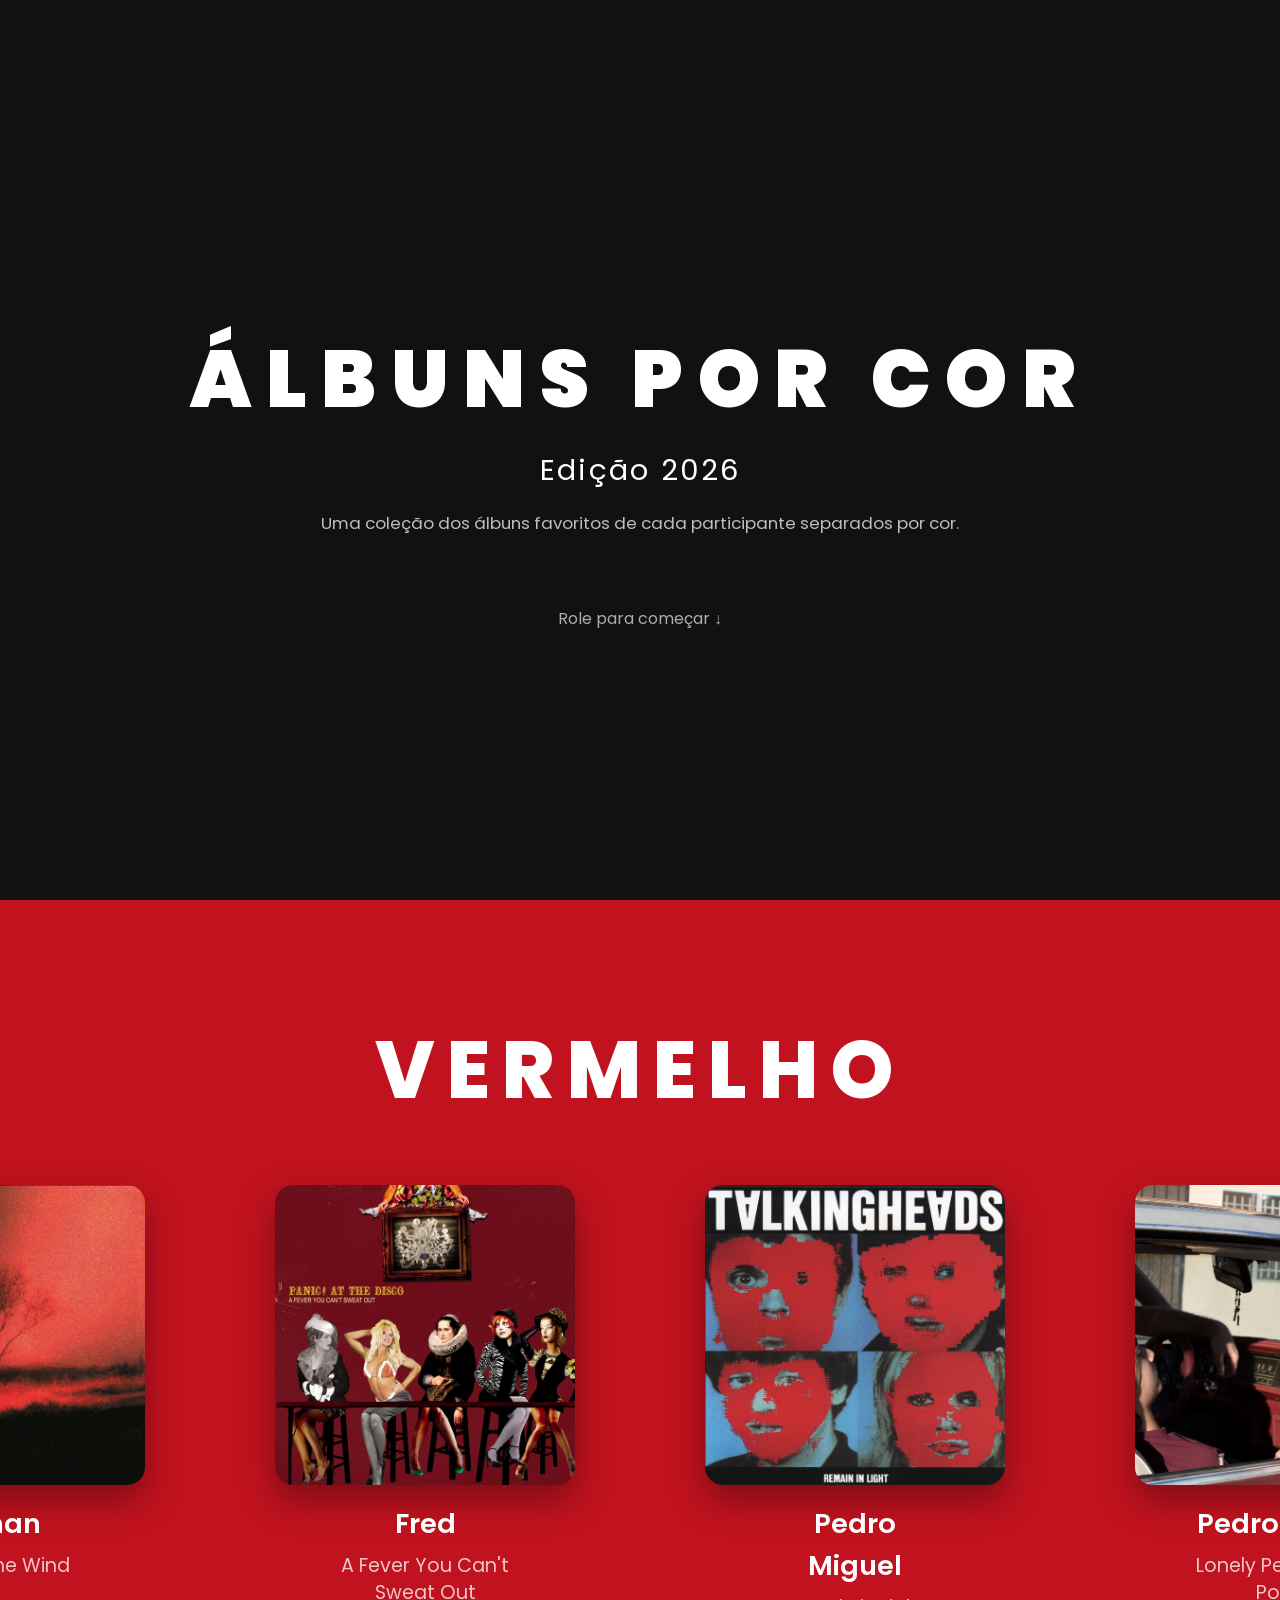
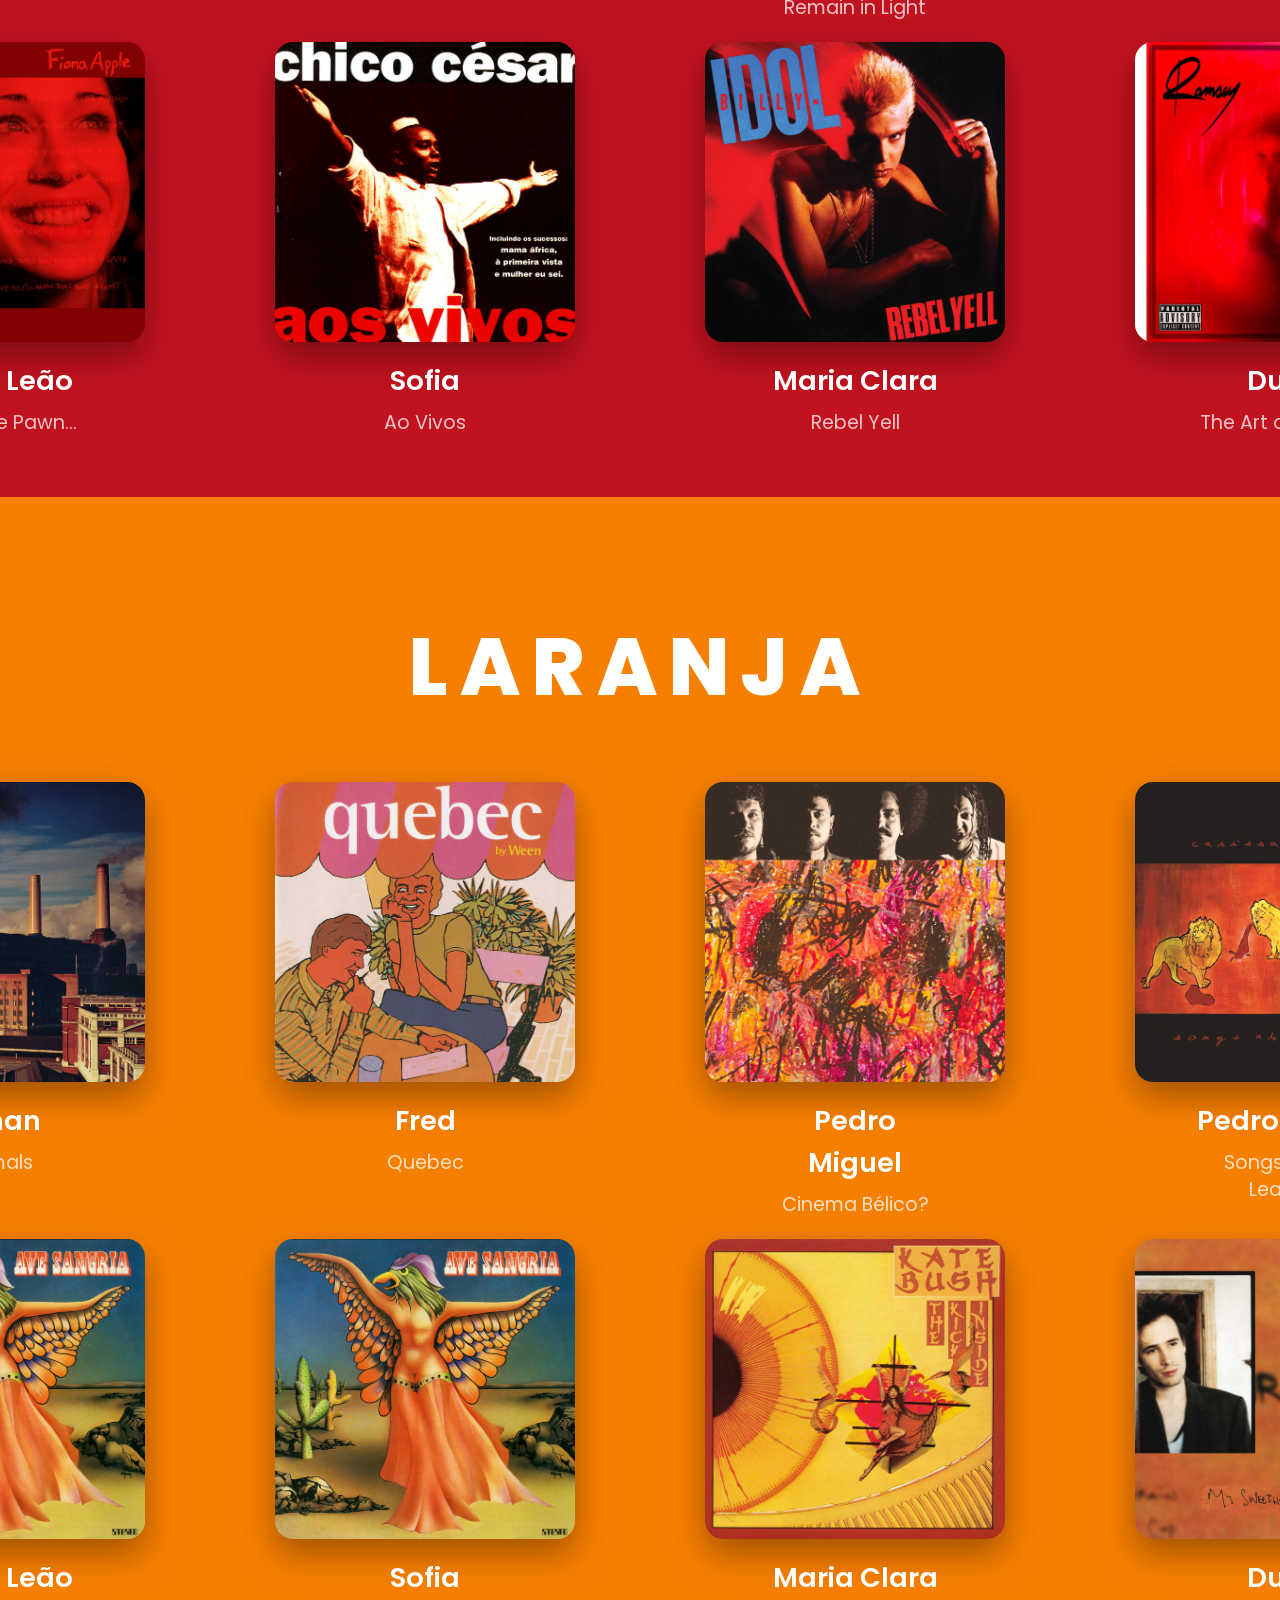
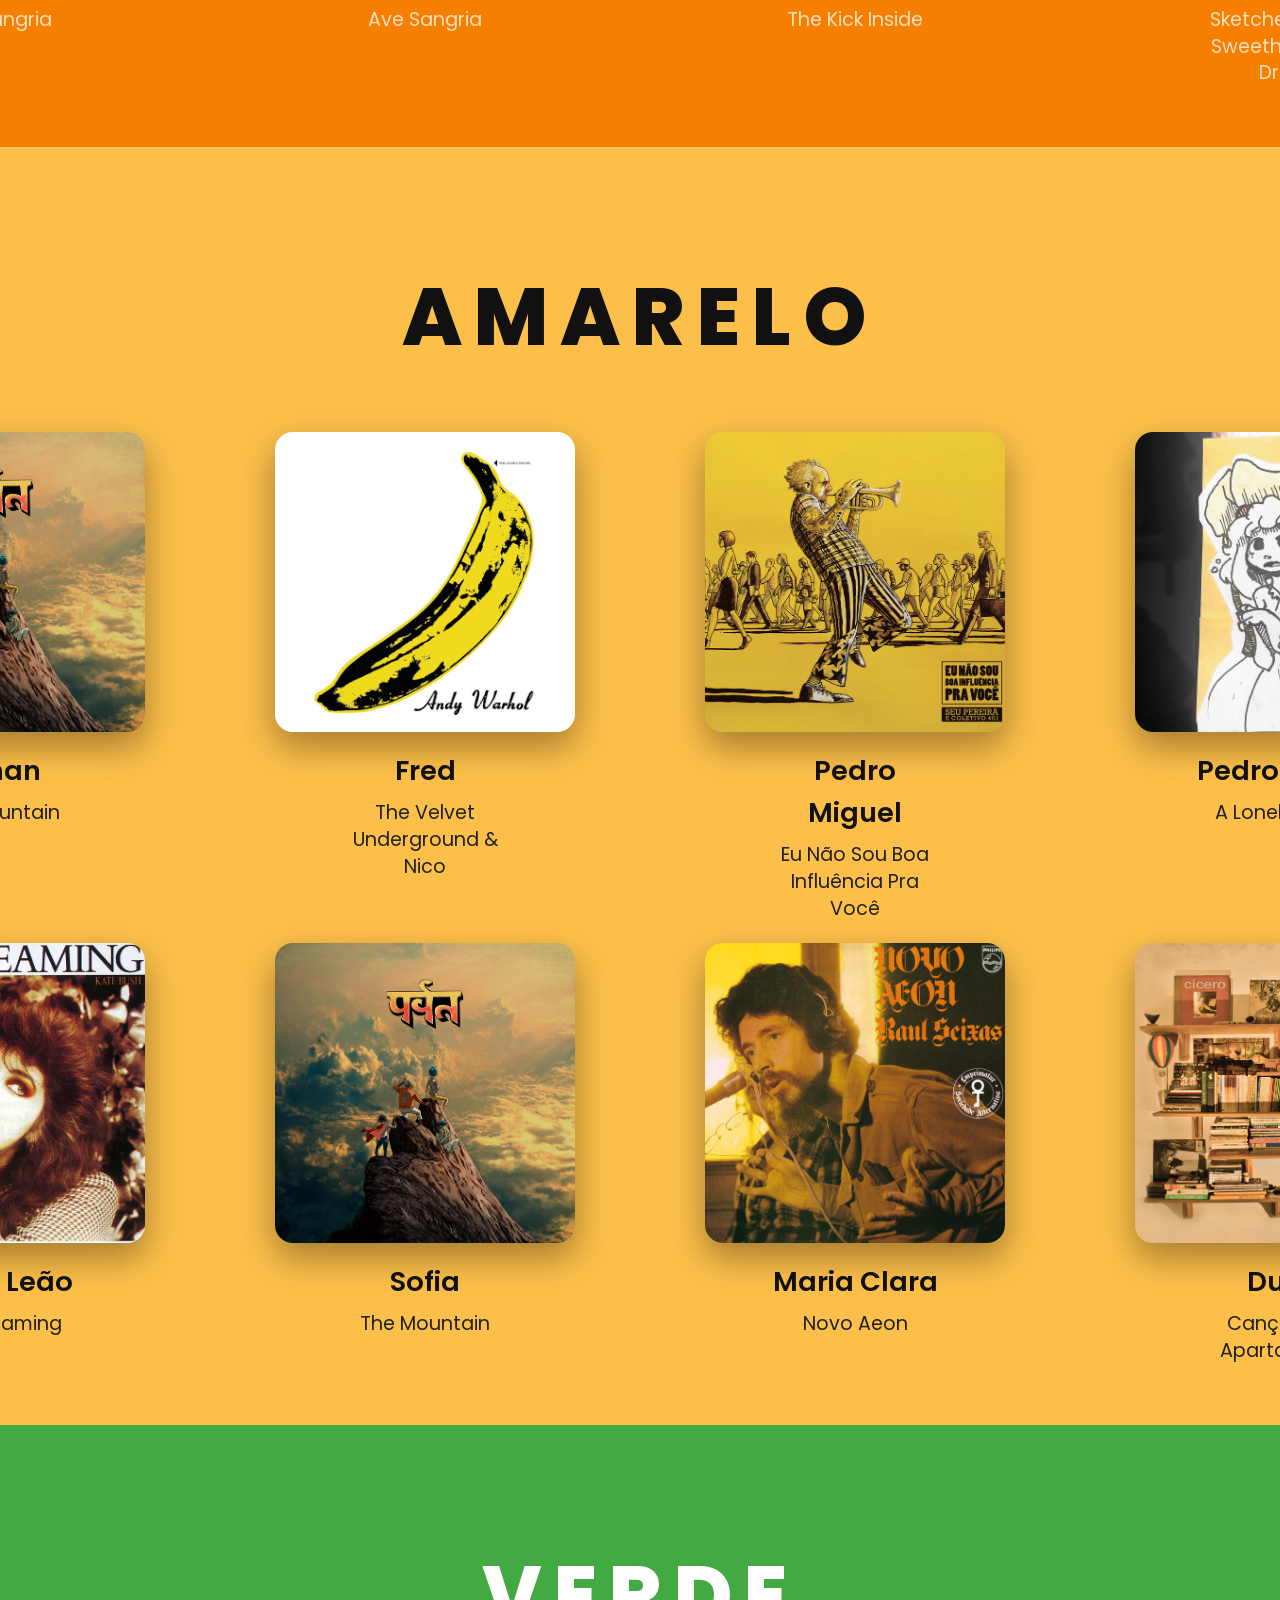
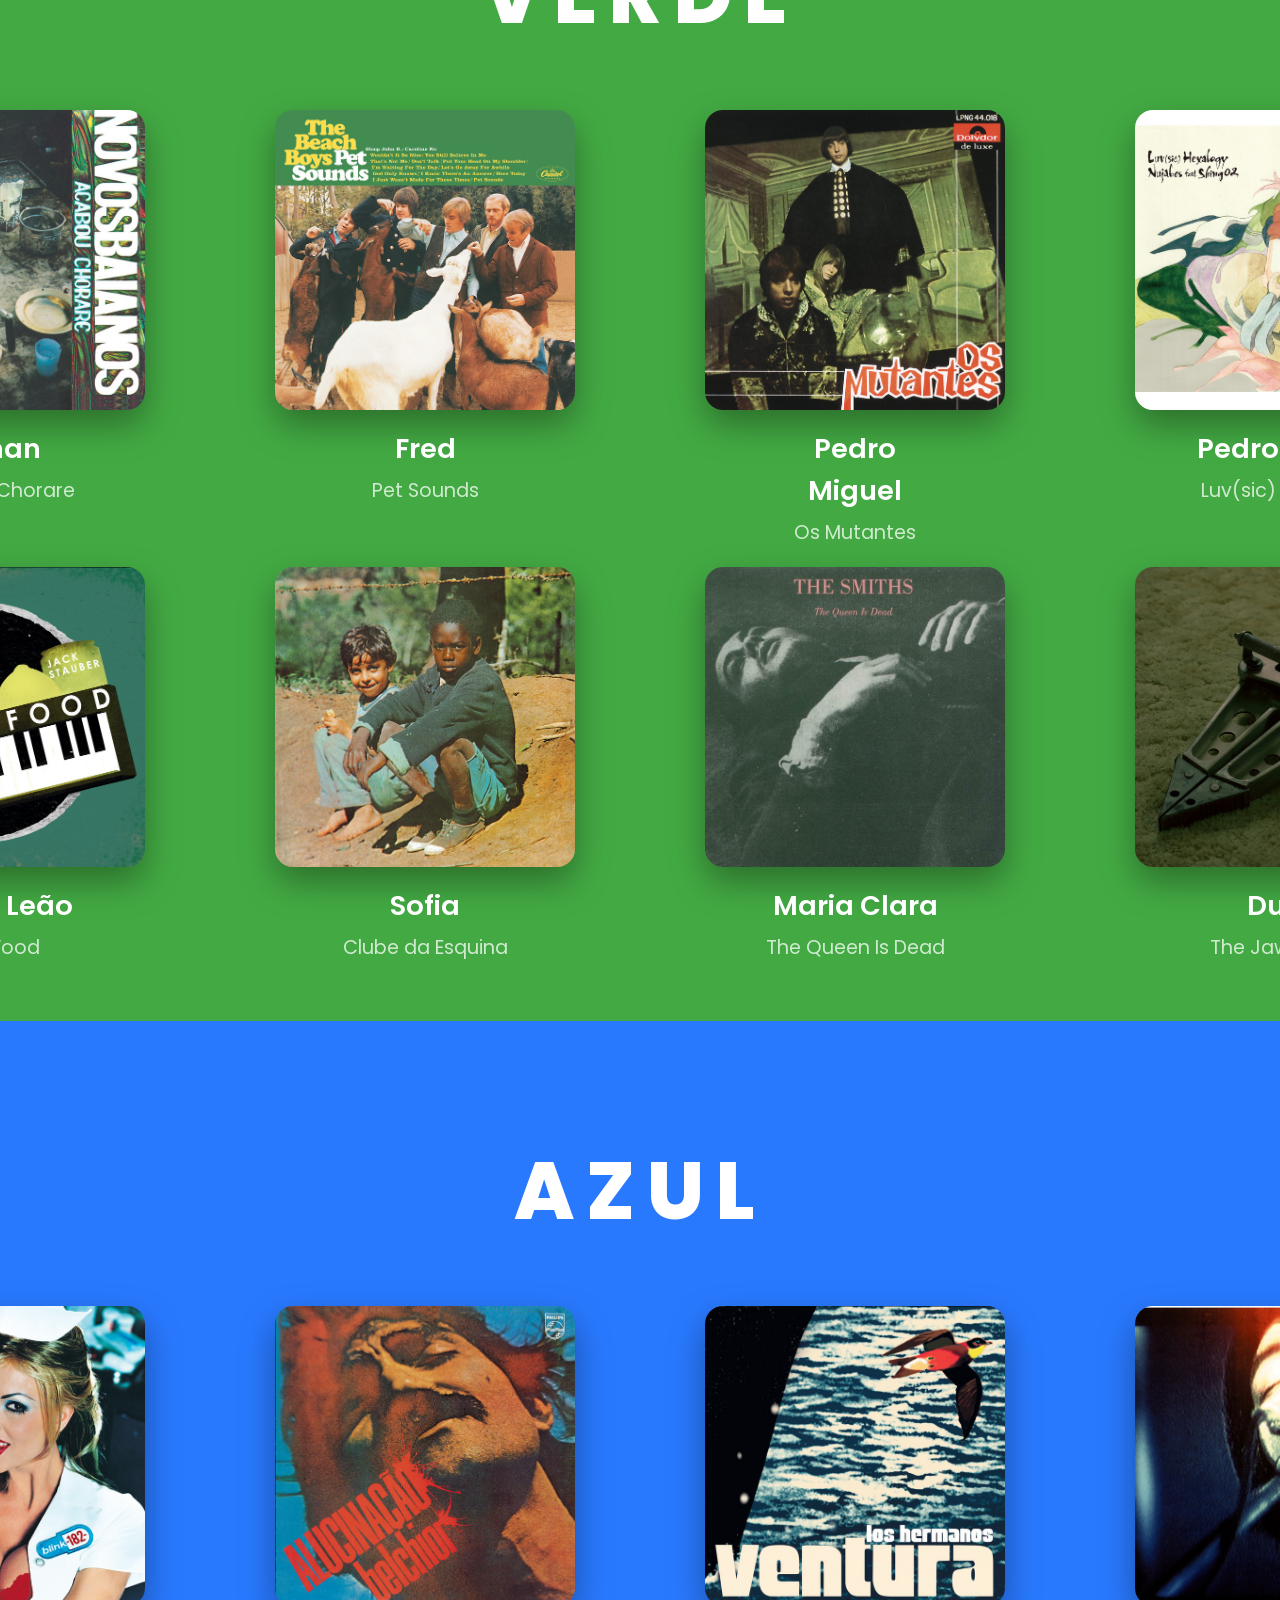
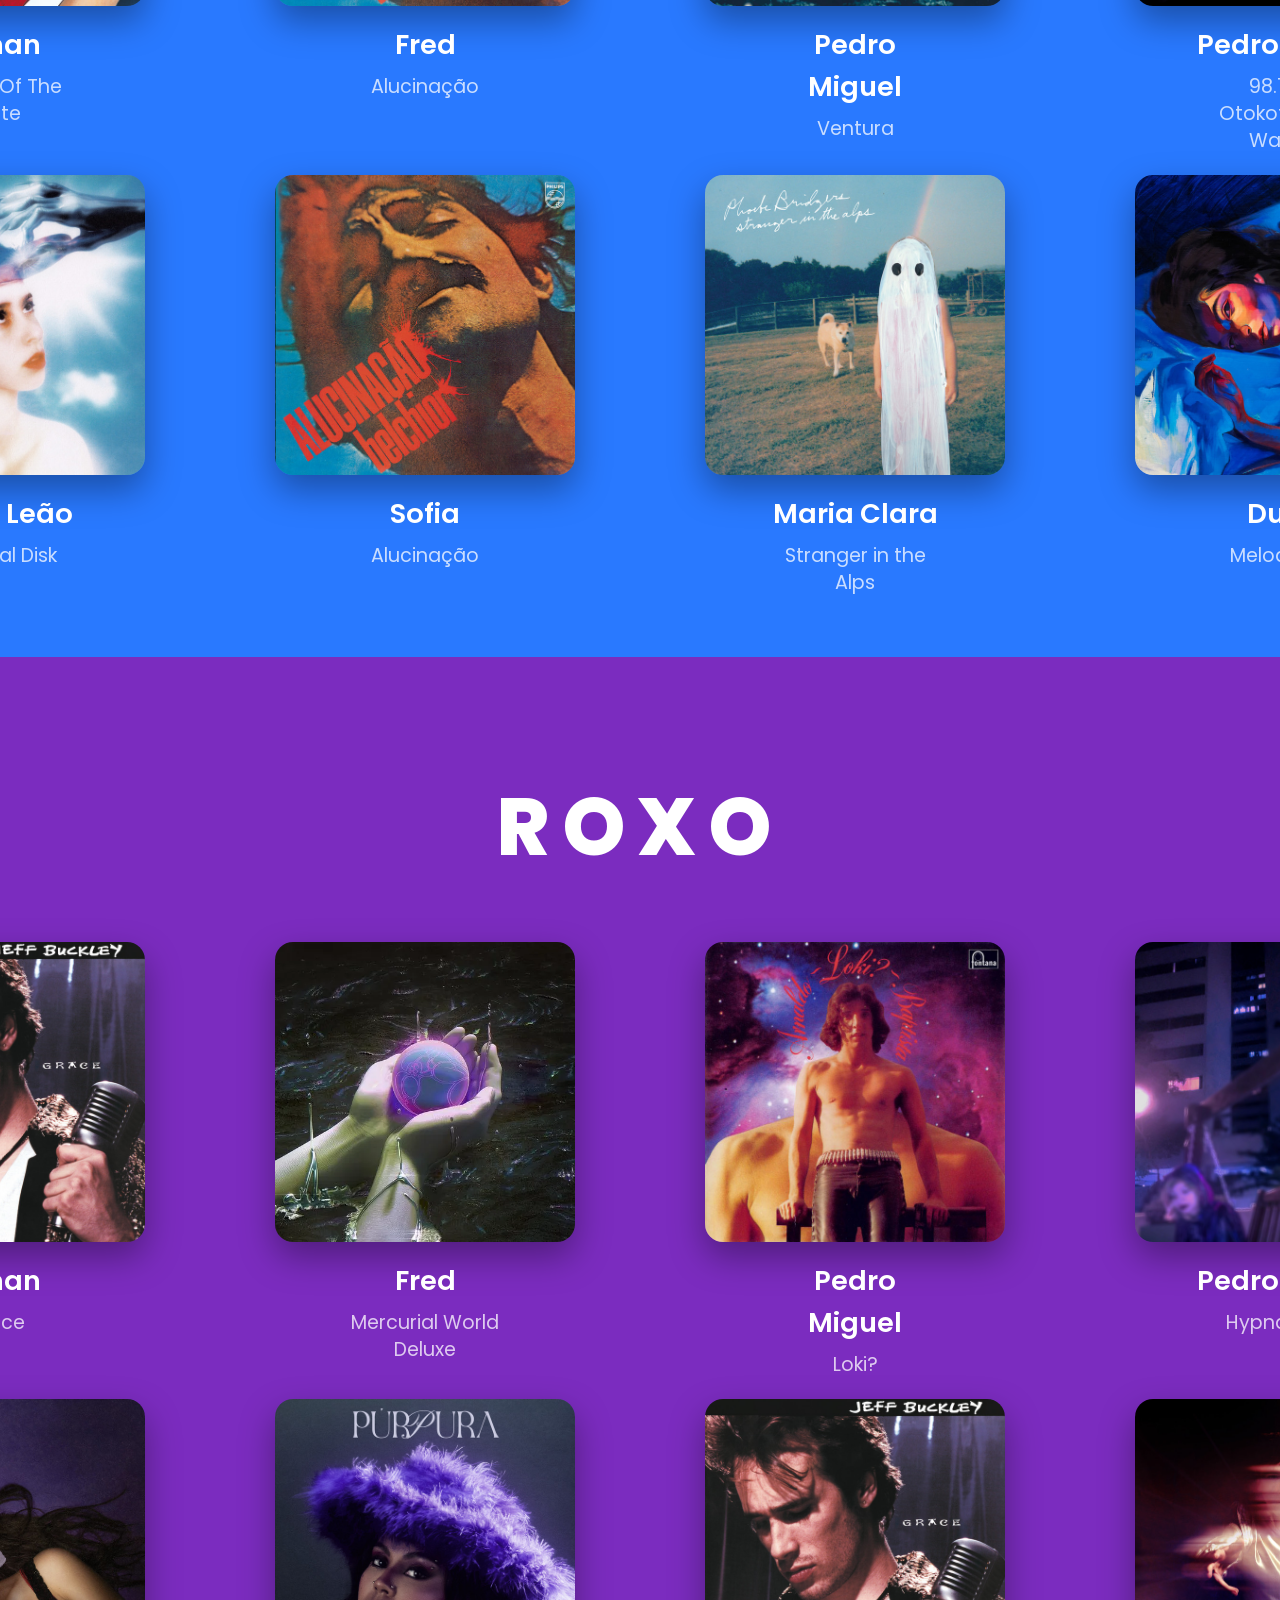
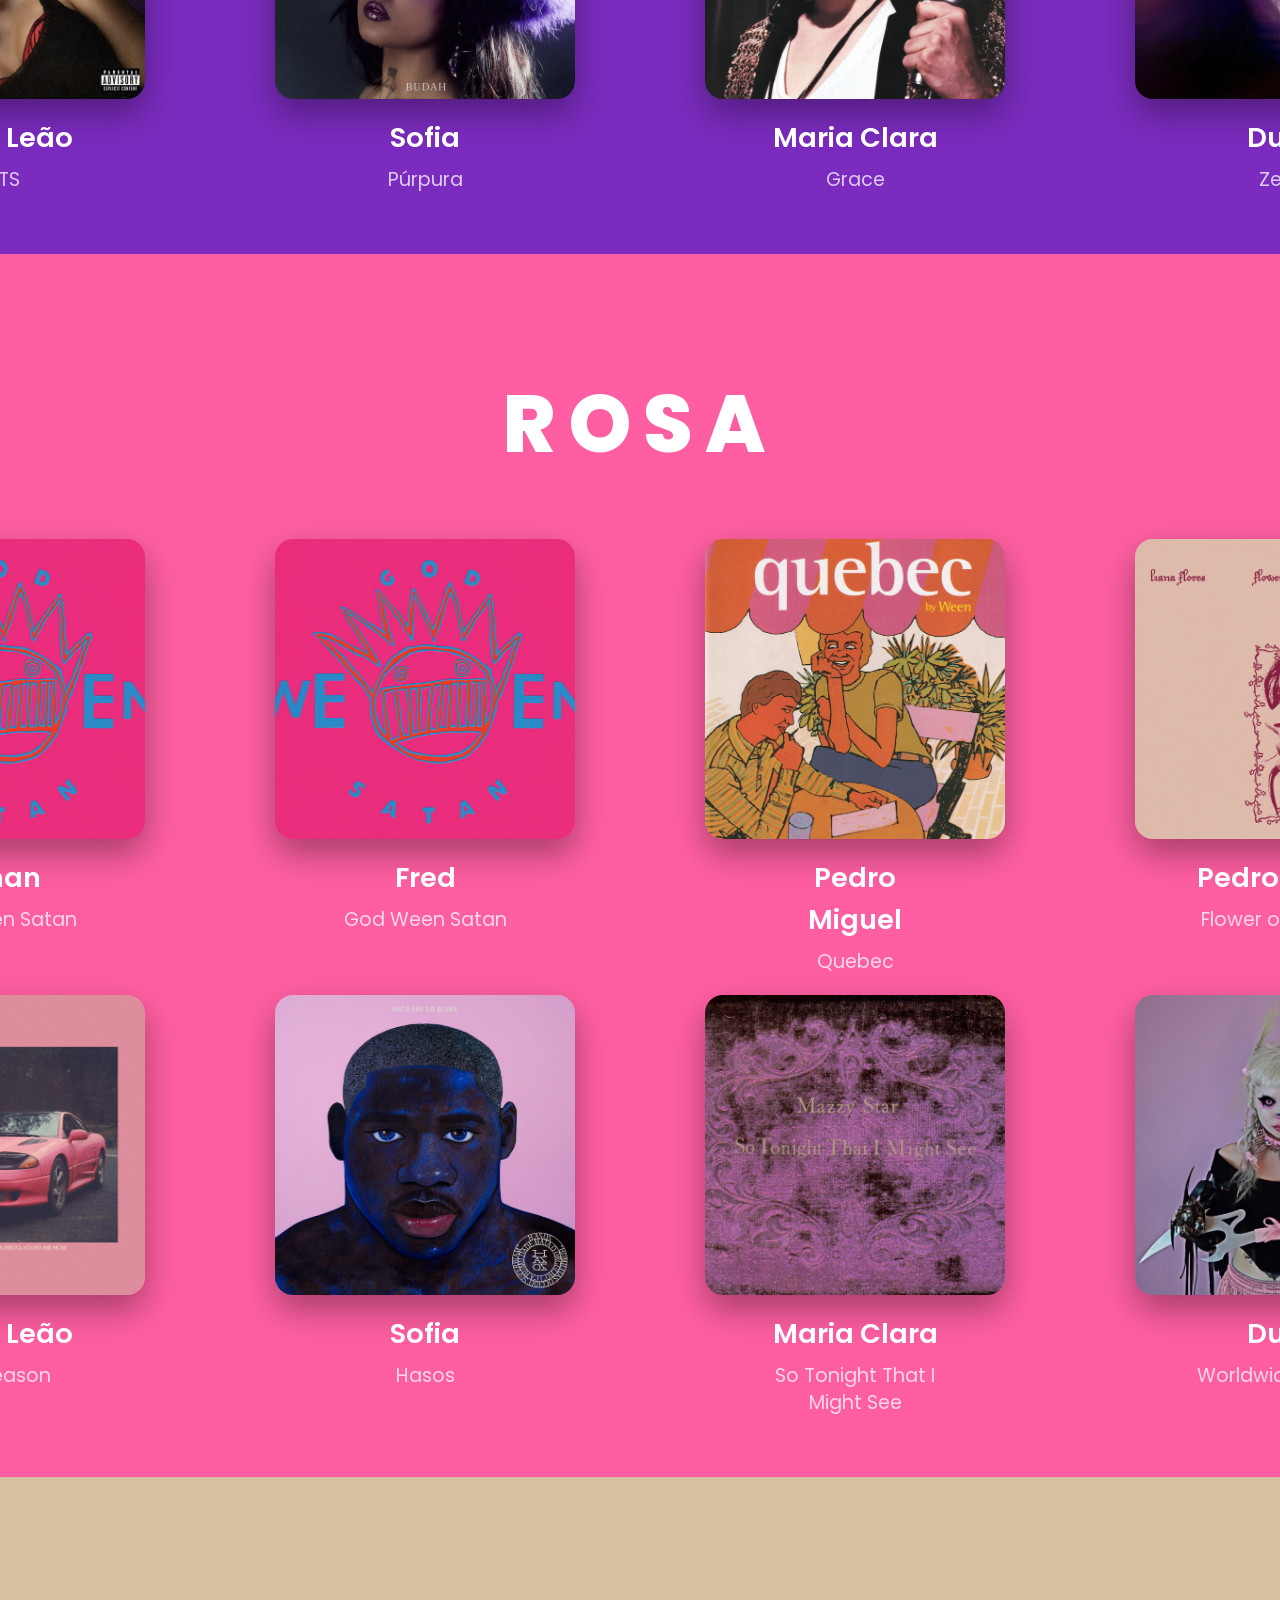
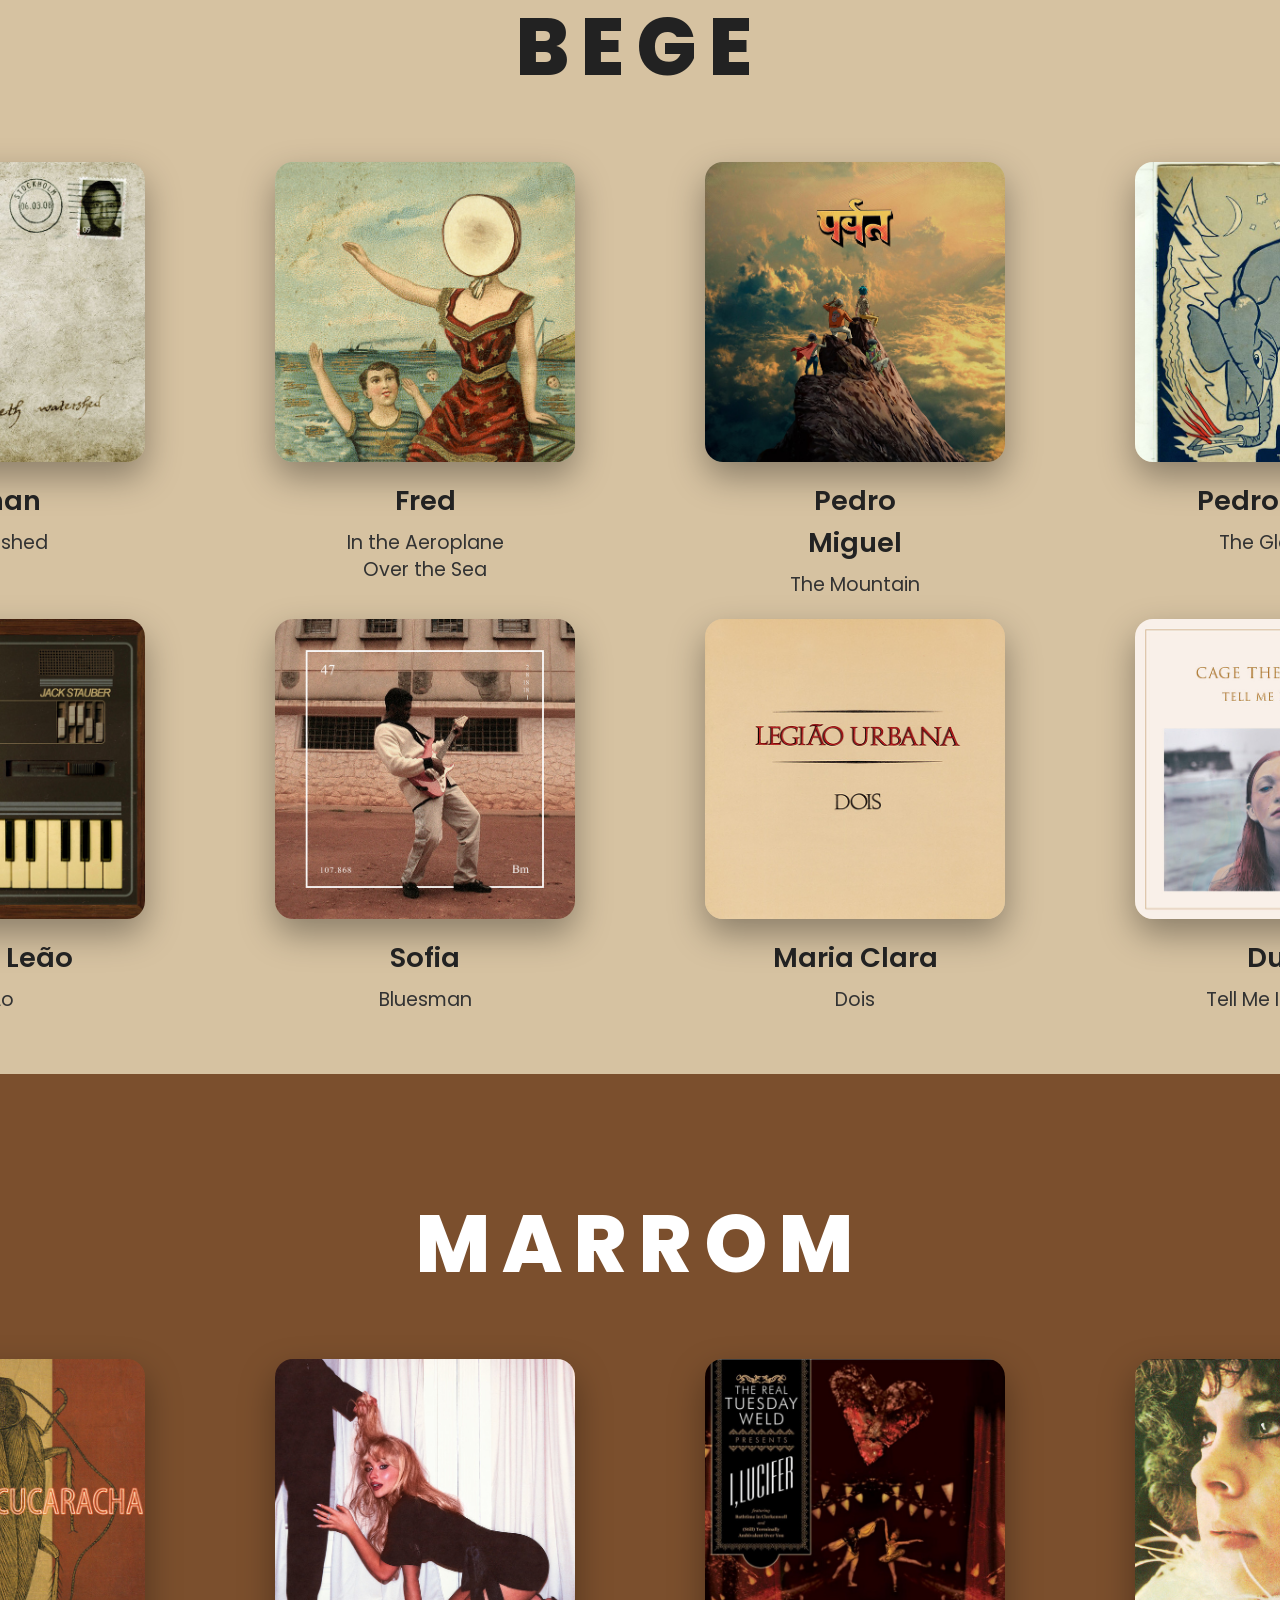
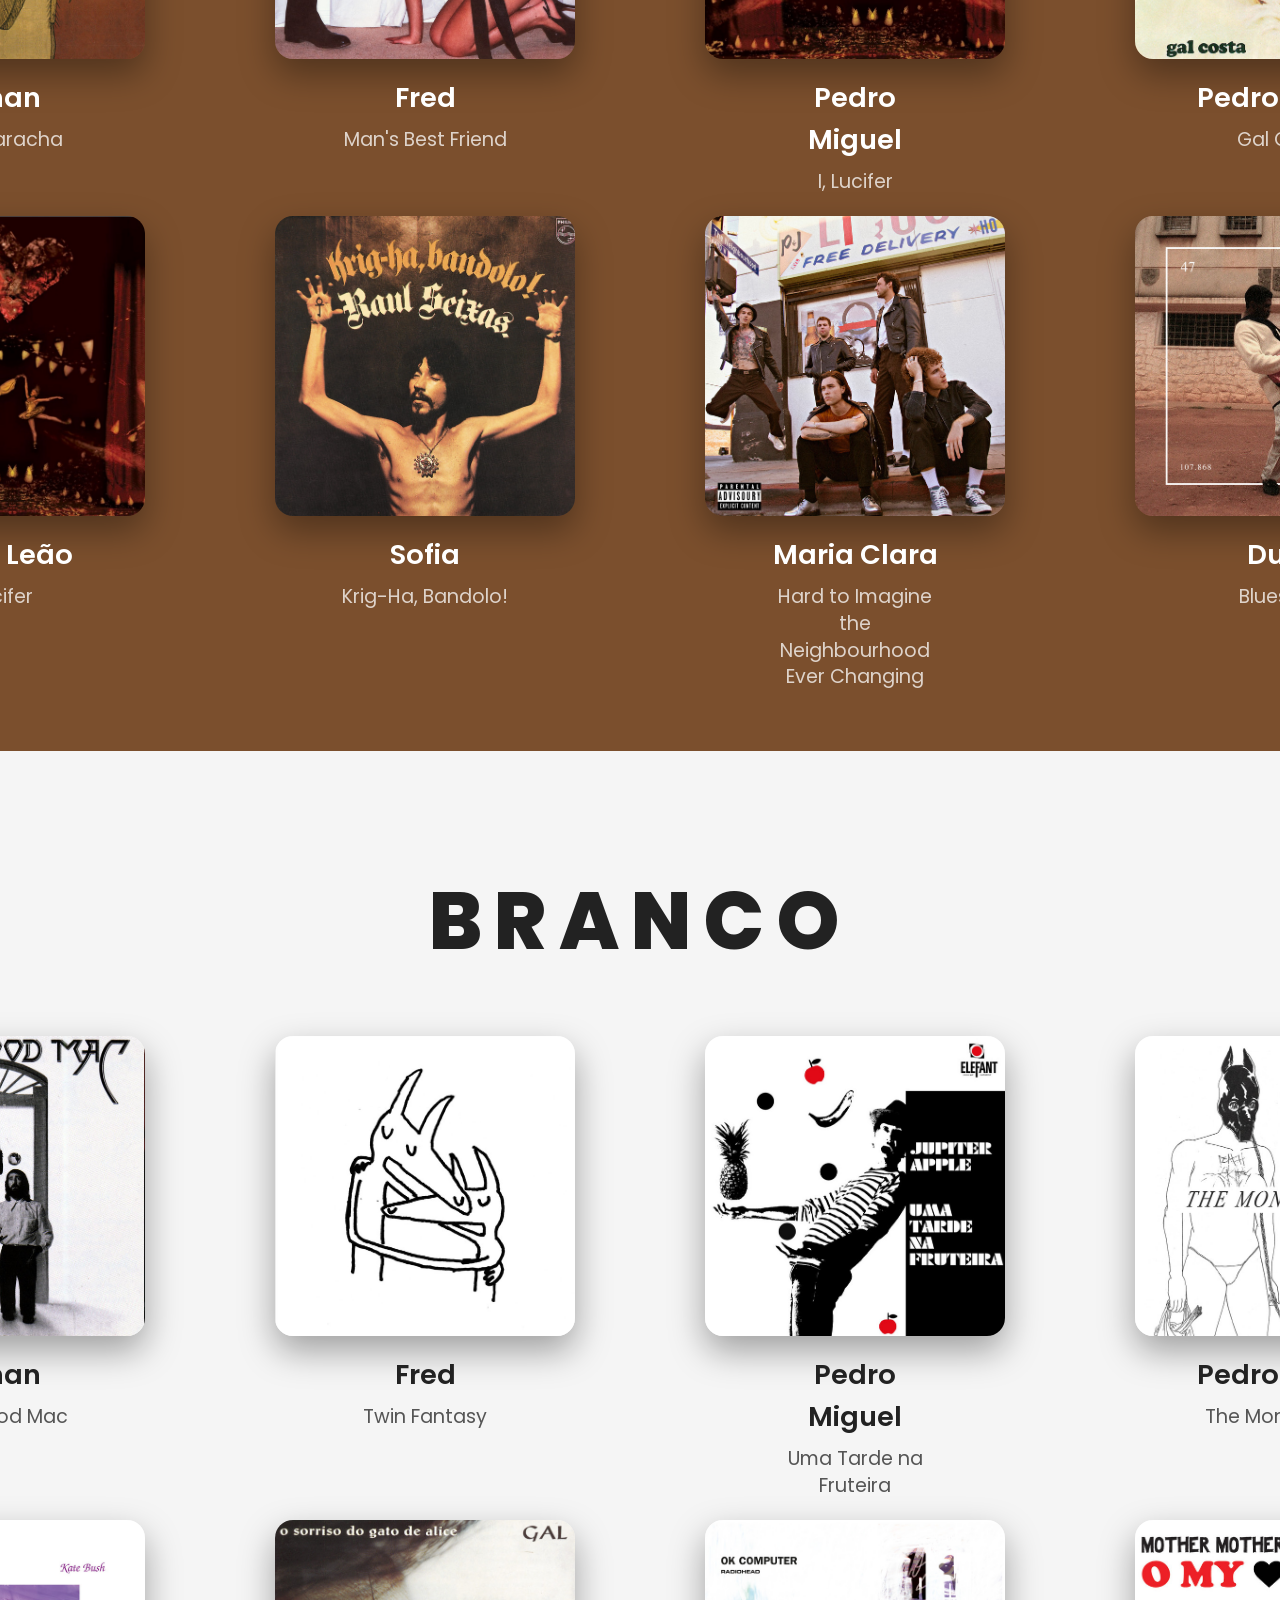
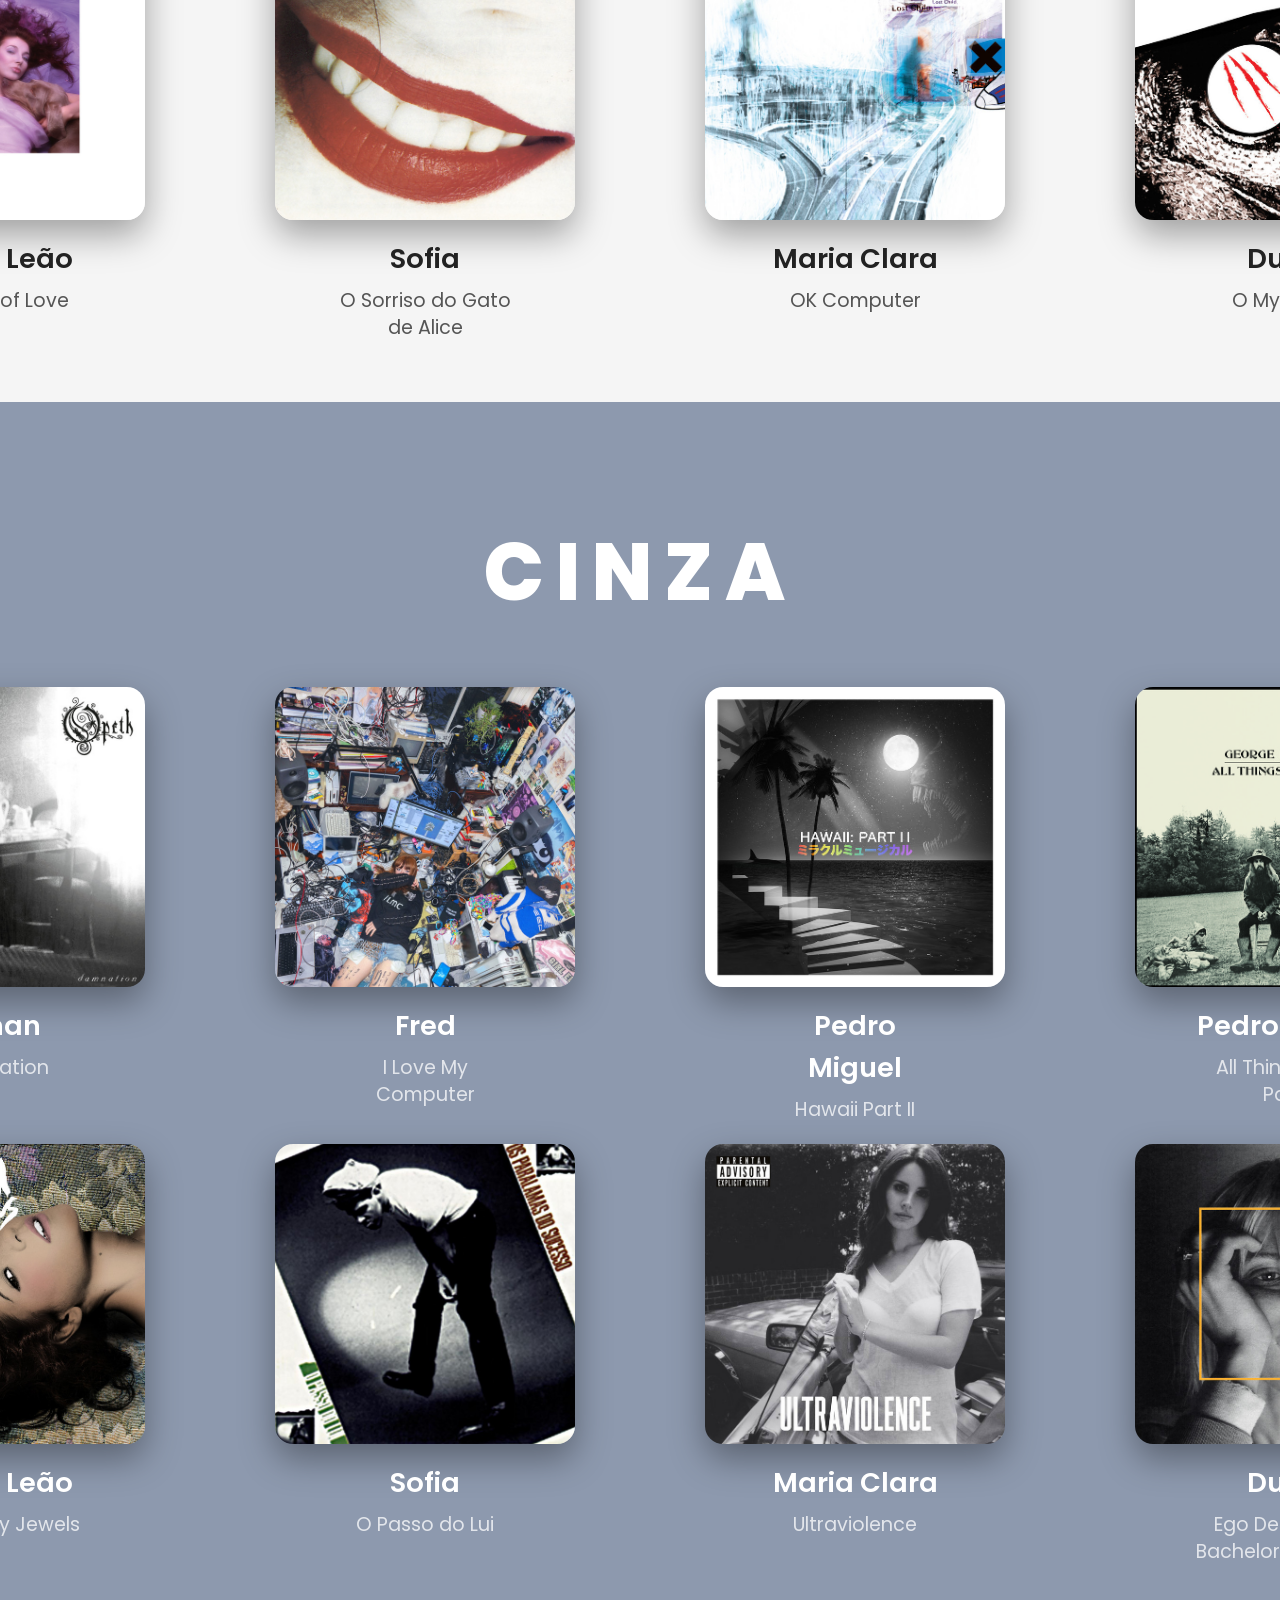
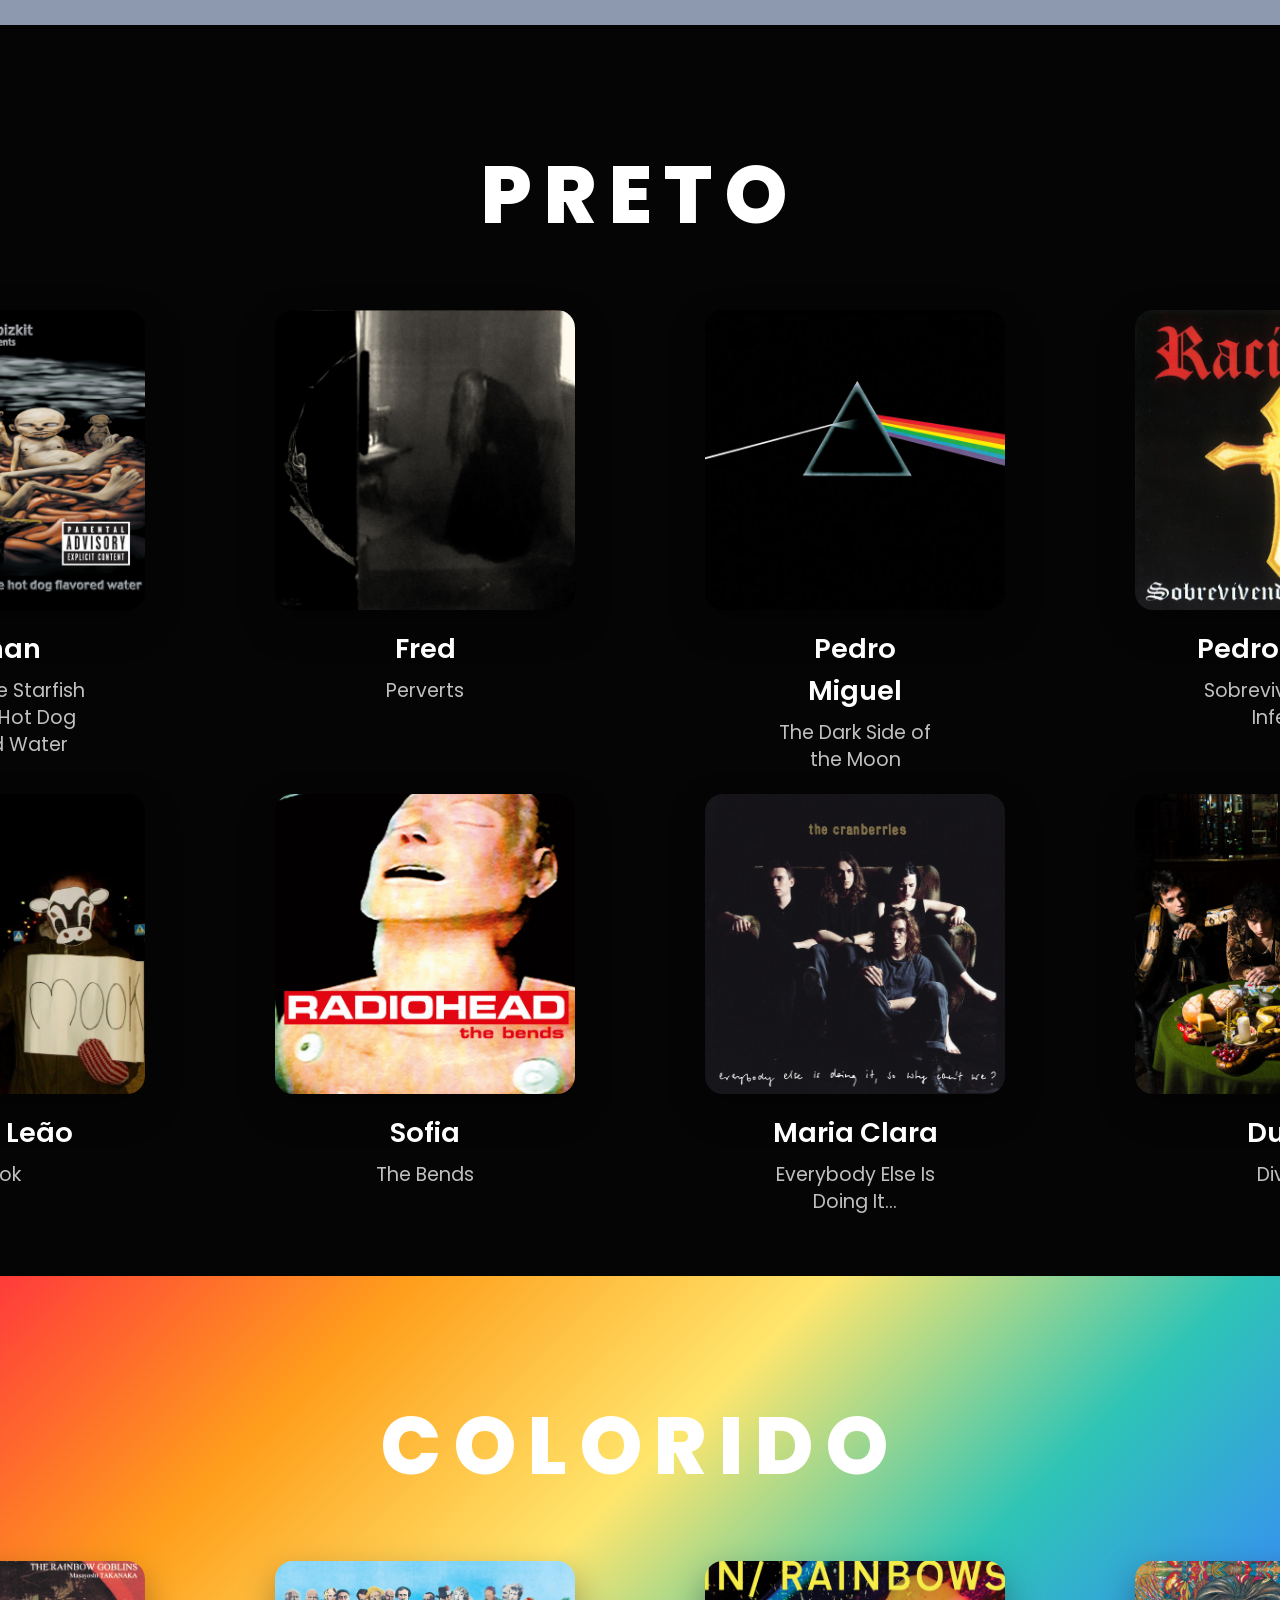
<file: index.html>
<!DOCTYPE html>
<html lang="pt-BR">

<head>

    <meta charset="UTF-8">
    <meta name="viewport" content="width=device-width, initial-scale=1.0">

    <title>Álbuns por Cor</title>

    <link rel="preconnect" href="https://fonts.googleapis.com">
    <link rel="preconnect" href="https://fonts.gstatic.com" crossorigin>

    <link href="https://fonts.googleapis.com/css2?family=Poppins:wght@300;400;600;700;900&display=swap"
        rel="stylesheet">

    <link rel="stylesheet" href="css/style.css">

    <script defer src="js/script.js"></script>

</head>

<body>

    <header class="timeline">

        <nav>

            <a href="#intro" class="active">Início</a>

            <a href="#vermelho">Vermelho</a>

            <a href="#laranja">Laranja</a>

            <a href="#amarelo">Amarelo</a>

            <a href="#verde">Verde</a>

            <a href="#azul">Azul</a>

            <a href="#roxo">Roxo</a>

            <a href="#rosa">Rosa</a>

            <a href="#bege">Bege</a>

            <a href="#marrom">Marrom</a>

            <a href="#branco">Branco</a>

            <a href="#cinza">Cinza</a>

            <a href="#preto">Preto</a>

            <a href="#colorido">Colorido</a>

            <a href="#favoritos">Favoritos</a>

        </nav>

    </header>

    <main>

        <section class="slide intro" id="intro">

            <div class="intro-content">

                <h1>ÁLBUNS POR COR</h1>

                <h2>Edição 2026</h2>

                <p>

                    Uma coleção dos álbuns favoritos de cada participante separados por cor.

                </p>

                <span>

                    Role para começar ↓

                </span>

            </div>

        </section>

        <section id="vermelho" class="slide" data-theme="vermelho" data-index="01"
            data-title="VERMELHO"></section>

        <section id="laranja" class="slide" data-theme="laranja" data-index="02"
            data-title="LARANJA"></section>

        <section id="amarelo" class="slide" data-theme="amarelo" data-index="03"
            data-title="AMARELO"></section>

        <section id="verde" class="slide" data-theme="verde" data-index="04"
            data-title="VERDE"></section>

        <section id="azul" class="slide" data-theme="azul" data-index="05"
            data-title="AZUL"></section>

        <section id="roxo" class="slide" data-theme="roxo" data-index="06"
            data-title="ROXO"></section>

        <section id="rosa" class="slide" data-theme="rosa" data-index="07"
            data-title="ROSA"></section>

        <section id="bege" class="slide" data-theme="bege" data-index="08"
            data-title="BEGE"></section>

        <section id="marrom" class="slide" data-theme="marrom" data-index="09"
            data-title="MARROM"></section>

        <section id="branco" class="slide" data-theme="branco" data-index="10"
            data-title="BRANCO"></section>

        <section id="cinza" class="slide" data-theme="cinza" data-index="11"
            data-title="CINZA"></section>

        <section id="preto" class="slide" data-theme="preto" data-index="12"
            data-title="PRETO"></section>

        <section id="colorido" class="slide" data-theme="colorido" data-index="13"
            data-title="COLORIDO"></section>

        <section id="favoritos" class="slide" data-theme="favoritos" data-index="14"
            data-title="FAVORITOS"></section>

    </main>

</body>

</html>
</file>
<file: css/style.css>
:root {

    --bg: #111111;
    --fg: #ffffff;
    --card: #1c1c1c;

    --vermelho: #c1121f;
    --laranja: #f77f00;
    --amarelo: #fcbf49;
    --verde: #43aa43;
    --azul: #2979ff;
    --roxo: #7b2cbf;
    --rosa: #ff5fa2;
    --bege: #d6c2a1;
    --marrom: #7b4f2d;
    --branco: #f5f5f5;
    --cinza: #8d99ae;
    --preto: #111111;

}

* {

    margin: 0;
    padding: 0;
    box-sizing: border-box;

}

html {

    scroll-behavior: smooth;

}

body {

    background: #111;
    color: white;
    font-family: "Poppins", sans-serif;
    overflow-x: hidden;

}

main {

    width: 100%;

}

.timeline {

    position: fixed;

    top: -54px;

    left: 0;

    width: 100%;

    height: 64px;

    backdrop-filter: blur(18px);

    background: rgba(20, 20, 20, .75);

    transition: top .35s ease;

    z-index: 1000;

}

.timeline:hover {

    top: 0;

}

.timeline nav {

    width: min(1700px, 96%);

    margin: auto;

    height: 100%;

    display: flex;

    justify-content: center;

    align-items: center;

    gap: 14px;

    overflow-x: auto;

    scrollbar-width: none;

}

.timeline nav::-webkit-scrollbar {

    display: none;

}

.timeline a {

    text-decoration: none;

    color: #bdbdbd;

    font-size: 1rem;

    font-weight: 500;

    letter-spacing: .08em;

    transition: .25s;

    white-space: nowrap;

    position: relative;

}

.timeline a::after {

    content: "";

    position: absolute;

    left: 0;
    bottom: -5px;

    width: 0;

    height: 2px;

    background: white;

    transition: .25s;

}

.timeline a:hover {

    color: white;

}

.timeline a.active {

    color: white;

}

.timeline a.active::after {

    width: 100%;

}

.slide {

    min-height: 100vh;

    padding:

        110px 80px 60px;

    display: flex;

    flex-direction: column;

    justify-content: center;

    align-items: center;

}

.slide h2 {

    font-size: 5rem;

    font-weight: 800;

    letter-spacing: .15em;

    margin-bottom: 55px;

}

.intro {

    background: #111;

}

.intro-content {

    text-align: center;

}

.intro h1 {

    font-size: 5rem;

    font-weight: 900;

    letter-spacing: .18em;

}

.intro h2 {

    margin-top: 10px;

    margin-bottom: 18px;

    font-size: 1.8rem;

    font-weight: 400;

    letter-spacing: .08em;

}

.intro p {

    color: #bdbdbd;

    font-size: 1.05rem;

    margin-bottom: 70px;

}

.intro span {

    opacity: .65;

    animation: bounce 2s infinite;

}

.album-grid {

    display: grid;

    grid-template-columns:
        repeat(4, 180px);

    justify-content: center;

    column-gap: 250px;

    row-gap: 20px;

    justify-items: center;

    align-items: start;

}

.album-card {

    width: 180px;

    display: flex;

    flex-direction: column;

    align-items: center;

    text-align: center;

    transition: .25s;

}

.album-card:hover {

    transform: translateY(-8px);

}

.album-card img {

    width: 300px;

    aspect-ratio: 1;

    object-fit: cover;

    border-radius: 18px;

    box-shadow:

        0 15px 35px rgba(0, 0, 0, .35);

    transition: .25s;

}

.album-card:hover img {

    transform: scale(1.04);

}

.album-card h3 {

    margin-top: 18px;

    font-size: 1.7rem;

    font-weight: 600;

}

.album-card p {

    margin-top: 8px;

    font-size: 1.2rem;

    color: rgba(255, 255, 255, .75);

    line-height: 1.4;

}

.slide[data-theme="vermelho"] {

    background: var(--vermelho);

}

.slide[data-theme="laranja"] {

    background: var(--laranja);

}

.slide[data-theme="amarelo"] {

    background: var(--amarelo);
    color: #111;

}

.slide[data-theme="amarelo"] p {

    color: #222;

}

.slide[data-theme="verde"] {

    background: var(--verde);

}

.slide[data-theme="azul"] {

    background: var(--azul);

}

.slide[data-theme="roxo"] {

    background: var(--roxo);

}

.slide[data-theme="rosa"] {

    background: var(--rosa);

}

.slide[data-theme="bege"] {

    background: var(--bege);

    color: #222;

}

.slide[data-theme="bege"] p {

    color: #333;

}

.slide[data-theme="marrom"] {

    background: var(--marrom);

}

.slide[data-theme="branco"] {

    background: var(--branco);

    color: #222;

}

.slide[data-theme="branco"] p {

    color: #555;

}

.slide[data-theme="cinza"] {

    background: var(--cinza);

}

.slide[data-theme="preto"] {

    background: #050505;

}

.slide[data-theme="colorido"] {

    background:

        linear-gradient(135deg,
            #ff3b3b,
            #ff9f1c,
            #ffe66d,
            #2ec4b6,
            #3a86ff,
            #8338ec,
            #ff5fa2);

}

.slide[data-theme="favoritos"] {

    background:

        linear-gradient(135deg,
            #111,
            #333,
            #666,
            #999,
            #ddd);

}

@keyframes bounce {

    0% {

        transform: translateY(0);

    }

    50% {

        transform: translateY(12px);

    }

    100% {

        transform: translateY(0);

    }

}

@media (max-width:1100px) {

    .slide {

        padding:
            100px 30px 40px;

    }

    .slide h2 {

        font-size: 2.3rem;

    }

    .album-grid {

        grid-template-columns:
            repeat(auto-fit, minmax(150px, 1fr));

        gap: 25px;

    }

    .album-card {

        width: 150px;

    }

    .album-card img {

        width: 150px;

    }

    .intro h1 {

        font-size: 3rem;

    }

}

@media (max-width:700px) {

    .timeline {

        height: 56px;

    }

    .timeline nav {

        justify-content: flex-start;

        padding: 0 18px;

    }

    .slide h2 {

        font-size: 1.9rem;

    }

    .album-grid {

        grid-template-columns:
            repeat(2, 1fr);

    }

    .album-card {

        width: 140px;

    }

    .album-card img {

        width: 140px;

    }

    @media(max-width:900px) {

        .album-grid {

            grid-template-columns: repeat(3, 180px);

        }

    }

    @media(max-width:650px) {

        .album-grid {

            grid-template-columns: repeat(2, 180px);

        }

    }
}
</file>
